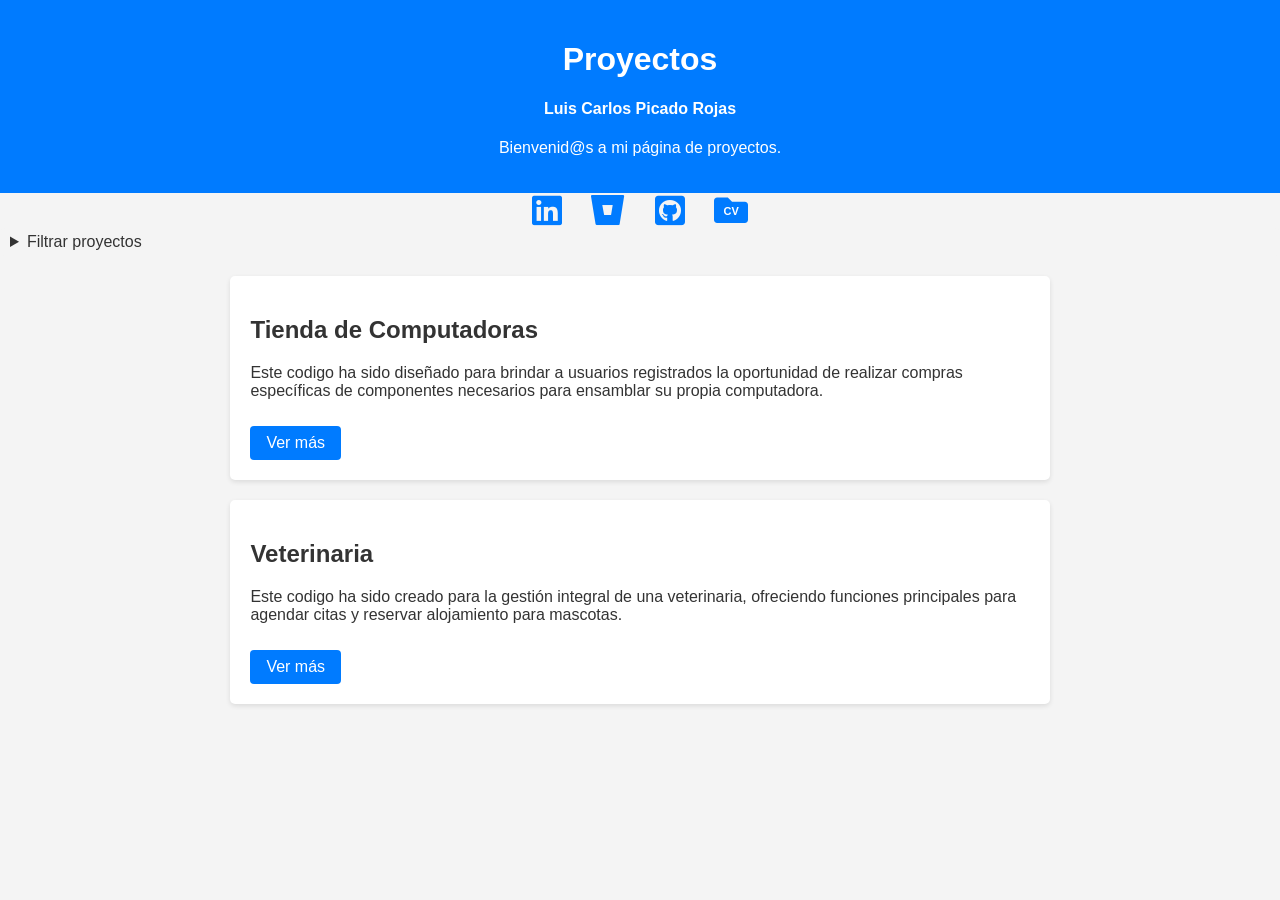
<file: index.html>
<!DOCTYPE html>
<html lang="es">
<head>
  <meta charset="UTF-8">
  <title>Proyectos</title>
  <link rel="stylesheet" href="index.css">
  <link rel="stylesheet" href="https://cdnjs.cloudflare.com/ajax/libs/font-awesome/5.15.4/css/all.min.css">
  <script src="index.js"></script>
</head>
<body>
  
    <header>
      <h1>Proyectos</h1>
      <h4>Luis Carlos Picado Rojas</h4>
      <p>Bienvenid@s a mi página de proyectos.</p>
    </header>
    <div class="links">
      <a class="links" href="https://www.linkedin.com/in/luis-picado-6b035227a/" target="_blank">
        <i class="fab fa-linkedin"></i>
      </a>
      <a class="links" href="https://bitbucket.org/luis-picado/workspace/overview/" target="_blank">
        <i class="fab fa-bitbucket"></i>
      </a>
      <a class="links" href="https://github.com/LuisCarlosPicadoRojas" target="_blank">
        <i class="fab fa-github-square fa-brands fa-github"></i>
      </a>
      <a class="links" href="//CV Aqui//" target="_blank">
        <span class="icon-container">
          <i class="fas fa-folder"></i>
          <span class="icon-text">CV</span>
        </span>
      </a>
    </div>

    <details>
      <summary>Filtrar proyectos</summary>
      <ul>
        <li><a href="#" onclick="mostrarTodos()">Mostrar Todos</a></li>
        <li><a href="#" onclick="mostrarProyectos('java')">Proyectos Java</a></li>
        <li><a href="#" onclick="mostrarProyectos('python')">Proyectos Python</a></li>
        <li><a href="#" onclick="mostrarProyectos('javascript')">Proyectos JavaScript</a></li>
      </ul>
    </details>
    <div class="container">
      <div class="container">
        <div class="project java">
          <h2>Tienda de Computadoras</h2>
          <p>Este codigo ha sido diseñado para brindar a usuarios registrados la oportunidad de realizar compras específicas de componentes necesarios para ensamblar su propia computadora.</p>
          <a href="https://github.com/LuisCarlosPicadoRojas/PCStore" class="more-link">Ver más</a>
        </div>
      
        <div class="project java">
          <h2>Veterinaria</h2>
          <p>Este codigo ha sido creado para la gestión integral de una veterinaria, ofreciendo funciones principales para agendar citas y reservar alojamiento para mascotas. </p>
          <a href="https://github.com/LuisCarlosPicadoRojas/Veterinaria" class="more-link">Ver más</a>
          
        </div>
      </div>

  
    </div>
  </body>

</html>
</file>
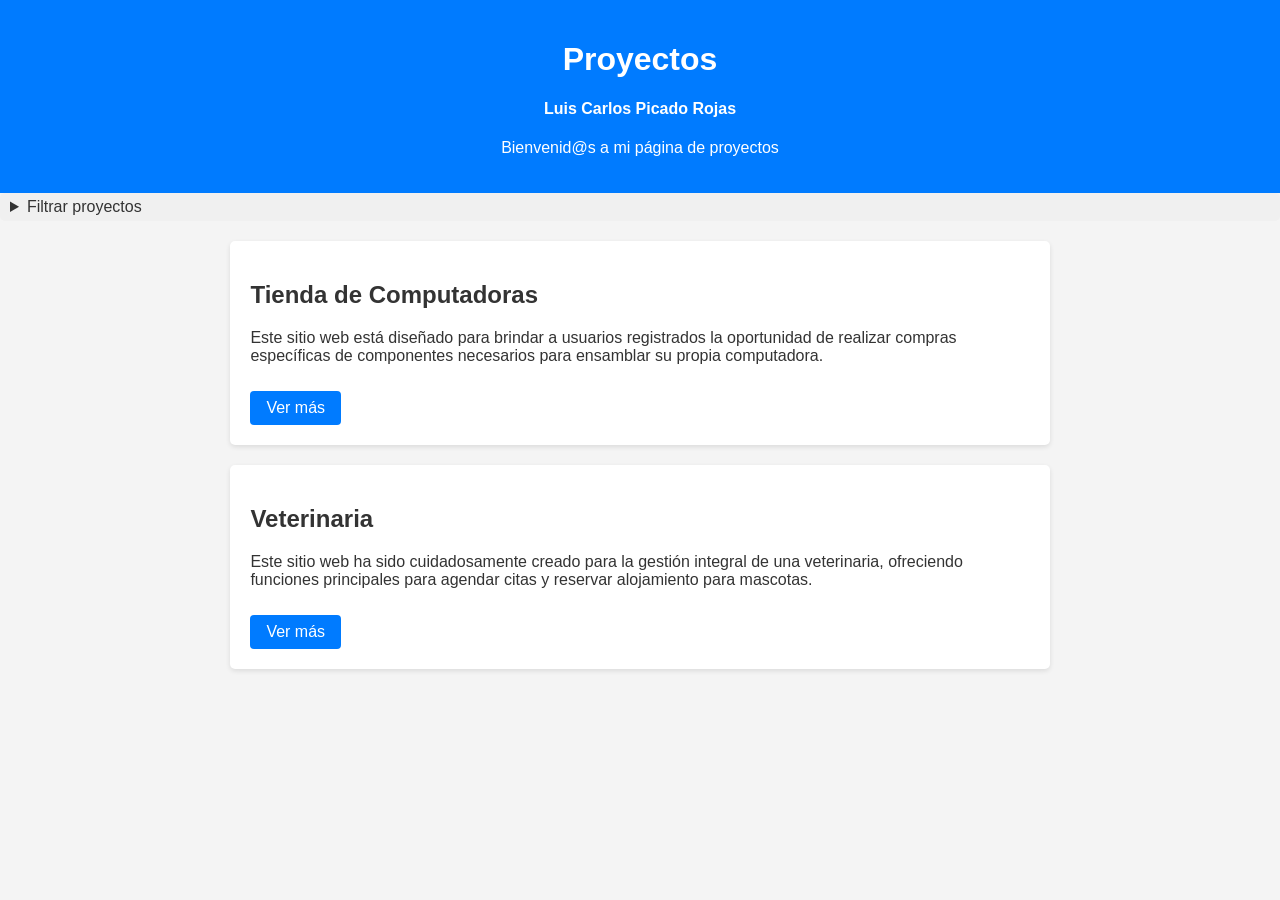
<file: LandingPageLuisCarlos.html>
<!DOCTYPE html>
<html lang="es">
<head>
  <meta charset="UTF-8">
  <title>Proyectos</title>
  <link rel="stylesheet" href="LandingPageLuisCarlos.css">
  <script src="LandingPageLuisCarlos.js"></script>
</head>
<body>
  
    <header>
      <h1>Proyectos</h1>
      <h4>Luis Carlos Picado Rojas</h4>
      <p>Bienvenid@s a mi página de proyectos</p>
    </header>
    <details>
      <summary>Filtrar proyectos</summary>
      <ul>
        <li><a href="#" onclick="mostrarTodos()">Mostrar Todos</a></li>
        <li><a href="#" onclick="mostrarProyectos('java')">Proyectos Java</a></li>
        <li><a href="#" onclick="mostrarProyectos('python')">Proyectos Python</a></li>
        <li><a href="#" onclick="mostrarProyectos('javascript')">Proyectos JavaScript</a></li>
      </ul>
    </details>
    <div class="container">
      <div class="container">
        <div class="project java">
          <h2>Tienda de Computadoras</h2>
          <p>Este sitio web está diseñado para brindar a usuarios registrados la oportunidad de realizar compras específicas de componentes necesarios para ensamblar su propia computadora.</p>
          <a href="https://github.com/LuisCarlosPicadoRojas/PCStore" class="more-link">Ver más</a>
        </div>
      
        <div class="project java">
          <h2>Veterinaria</h2>
          <p>Este sitio web ha sido cuidadosamente creado para la gestión integral de una veterinaria, ofreciendo funciones principales para agendar citas y reservar alojamiento para mascotas. </p>
          <a href="https://github.com/LuisCarlosPicadoRojas/Veterinaria" class="more-link">Ver más</a>
        </div>
      </div>

  
    </div>
  
    
  </body>

</html>
</file>
<file: index.css>
body {
    font-family: Arial, sans-serif;
    margin: 0;
    padding: 0;
    background-color: #f4f4f4;
    color: #333;
  }
  
  header {
    background-color: #007bff;
    color: #fff;
    padding: 20px;
    text-align: center;
  }
  
  .container {
    width: 80%;
    margin: 20px auto;
  }
  
  .project {
    background-color: #fff;
    border-radius: 5px;
    box-shadow: 0 2px 5px rgba(0, 0, 0, 0.1);
    padding: 20px;
    margin-bottom: 20px;
  }
  
  .project a {
    display: inline-block;
    margin-top: 10px;
    padding: 8px 16px;
    background-color: #007bff;
    color: #fff;
    text-decoration: none;
    border-radius: 4px;
    transition: background-color 0.3s ease;
  }
  
  .project a:hover {
    background-color: #0056b3;
  }
  details {
    margin-bottom: 20px;
  }
  
  summary {
    cursor: pointer;
    padding: 5px 10px;
    background-color: #f4f4f4;
    border-radius: 5px;
  }
  
  details ul {
    list-style: none;
    padding: 0;
    margin-top: 5px;
  }
  
  details ul li {
    margin-bottom: 5px;
  }
  
  details ul li a {
    text-decoration: none;
    padding: 5px 10px;
    background-color: #e0e0e0;
    border-radius: 3px;
    display: block;
    width: fit-content;
  }

  .links {
    text-align: center;
    margin-bottom: 20px;
    font-size: 34px;
    margin: 0 10px;
    color: #007bff;
    text-decoration: none;
    line-height: 1;
    transition: color 0.3s;
  }
  
  .links:active {
    color: black;
  }
  
  .more-link:active {
    color: black;
  }
  
  .icon-container {
    position: relative;
    display: inline-block;
  }
  
  .icon-text {
    position: absolute;
    top: 50%;
    left: 50%;
    transform: translate(-50%, -50%);
    color: #fff;
    font-size: 11px;
    font-weight: bold;
  }

  @media (max-width: 480px) {
    summary::-webkit-details-marker {
      display: block;
      font-size: 20px;
    }
  
    summary {
      padding: 10px;
      font-size: 16px;
    }
    .container {
      width: 90%;
    }
  
    .project {
      padding: 15px;
      margin-bottom: 15px;
    }
  
    .project a {
      padding: 6px 12px;
    }
  
    header {
      padding: 10px;
    }
  
    .links {
      font-size: 40px;
    }
  }
</file>
<file: LandingPageLuisCarlos.css>
body {
    font-family: Arial, sans-serif;
    margin: 0;
    padding: 0;
    background-color: #f4f4f4;
    color: #333;
  }
  
  header {
    background-color: #007bff;
    color: #fff;
    padding: 20px;
    text-align: center;
  }
  
  .container {
    width: 80%;
    margin: 20px auto;
  }
  
  .project {
    background-color: #fff;
    border-radius: 5px;
    box-shadow: 0 2px 5px rgba(0, 0, 0, 0.1);
    padding: 20px;
    margin-bottom: 20px;
  }
  
  .project a {
    display: inline-block;
    margin-top: 10px;
    padding: 8px 16px;
    background-color: #007bff;
    color: #fff;
    text-decoration: none;
    border-radius: 4px;
    transition: background-color 0.3s ease;
  }
  
  .project a:hover {
    background-color: #0056b3;
  }
  details {
    margin-bottom: 20px;
  }
  
  summary {
    cursor: pointer;
    padding: 5px 10px;
    background-color: #f0f0f0;
    border-radius: 5px;
  }
  
  details ul {
    list-style: none;
    padding: 0;
    margin-top: 5px;
  }
  
  details ul li {
    margin-bottom: 5px;
  }
  
  details ul li a {
    text-decoration: none;
    padding: 5px 10px;
    background-color: #e0e0e0;
    border-radius: 3px;
    display: block;
    width: fit-content;
  }
</file>
